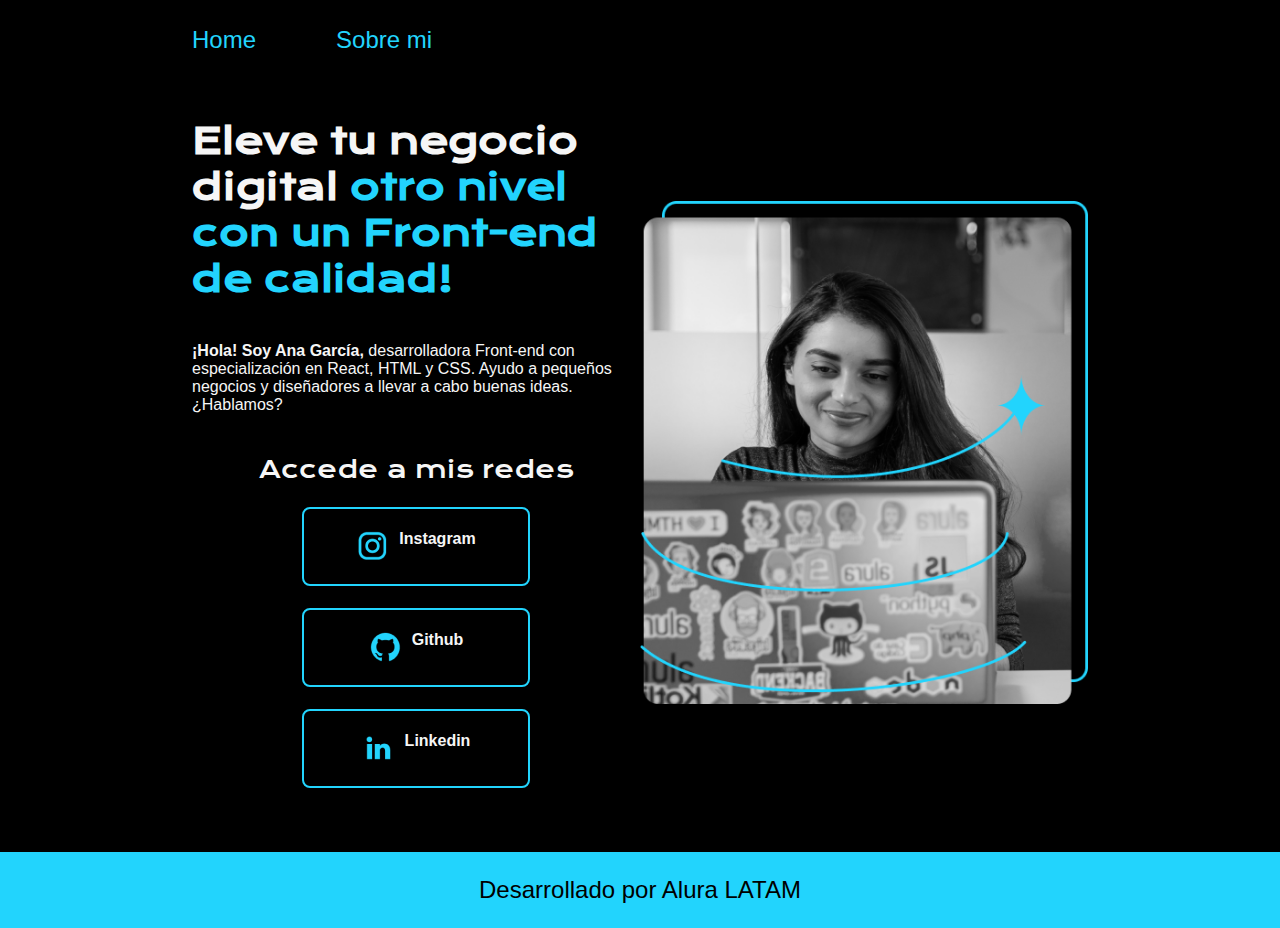
<file: index.html>
<!DOCTYPE html>
<html lang="en">
  <head>
    <meta charset="UTF-8" />
    <meta name="viewport" content="width=device-width, initial-scale=1.0" />
    <title>Portafolio</title>
    <link rel="stylesheet" href="style.css" />
  </head>
  <body>
    <header>
      <nav class="header-menu">
        <a class="header-menu-link" href="index.html">Home</a>
        <a class="header-menu-link" href="about.html">Sobre mi</a>
      </nav>
    </header>
    <main class="presentacion">
      <section class="presentacion-contenido">
        <h1 class="presentacion-contenido-titulo">
          Eleve tu negocio digital
          <strong class="titulo-destaque"
            >otro nivel con un Front-end de calidad!</strong
          >
        </h1>
        <p class="presentacion-contenido-texto">
          <strong>¡Hola! Soy Ana García,</strong> desarrolladora Front-end con
          especialización en React, HTML y CSS. Ayudo a pequeños negocios y
          diseñadores a llevar a cabo buenas ideas. ¿Hablamos?
        </p>
        <!--Comentarios raros jajaaj-->
        <div class="presentacion-enlaces">
          <h2 class="presentacion-enlaces-subtitulo">Accede a mis redes</h2>
          <a class="presentacion-link" href="">
            <img src="./assets/instagram.png" alt="icono instagram" />
            Instagram</a
          >
          <a class="presentacion-link" href="">
            <img src="./assets/github.png" alt="icono github" />
            Github</a
          >
          <a class="presentacion-link" href="">
            <img src="./assets/linkedin.png" alt="icono linkedin" />
            Linkedin</a
          >
        </div>
      </section>
      <img class="presentacion-imagen" src="./assets/Imagem.png" alt="Foto de ana garcia" />
    </main>
    <footer class="footer">
      <p>Desarrollado por Alura LATAM</p>
    </footer>
  </body>
</html>
</file>
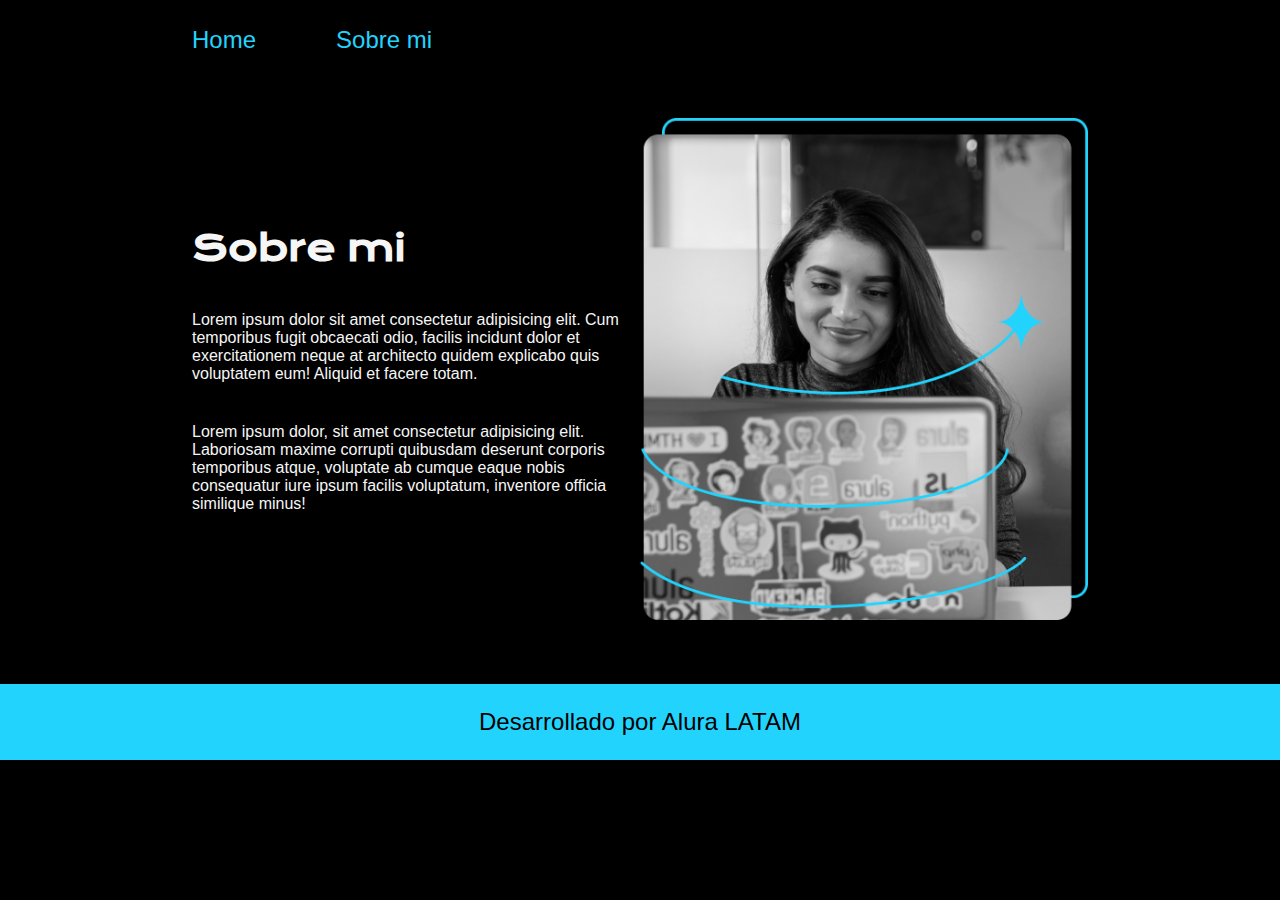
<file: about.html>
<!DOCTYPE html>
<html lang="en">
<head>
    <meta charset="UTF-8">
    <meta name="viewport" content="width=device-width, initial-scale=1.0">
    <title>Sobre mi</title>
    <link rel="stylesheet" href="style.css">
</head>
<body>
    <header>
      <nav class="header-menu">
        <a class="header-menu-link" href="index.html">Home</a>
        <a class="header-menu-link" href="about.html">Sobre mi</a>
      </nav>
    </header>
    <main class="presentacion">
        <section class="presentacion-contenido">
            <h1 class="presentacion-contenido-titulo">Sobre mi</h1>
            <p class="presentacion-contenido-texto">Lorem ipsum dolor sit amet consectetur adipisicing elit. Cum temporibus fugit obcaecati odio, facilis incidunt dolor et exercitationem neque at architecto quidem explicabo quis voluptatem eum! Aliquid et facere totam.</p>
            <p class="presentacion-contenido-texto">Lorem ipsum dolor, sit amet consectetur adipisicing elit. Laboriosam maxime corrupti quibusdam deserunt corporis temporibus atque, voluptate ab cumque eaque nobis consequatur iure ipsum facilis voluptatum, inventore officia similique minus!</p>
        </section>
        <img class="presentacion-imagen" src="./assets/Imagem.png" alt="Foto de ana garcia" />
    </main>
    <footer class="footer">
      <p>Desarrollado por Alura LATAM</p>
    </footer>
</body>
</html>
</file>
<file: style.css>
@import url('https://fonts.googleapis.com/css2?family=Krona+One&family=Montserrat:ital,wght@0,100..900;1,100..900&display=swap');

:root{
    --color-primario: #000;
    --color-secundario: #f6f6f6;
    --color-terciario: #22d4fd;
    --color-hover: #272727;
    --fuente-monserat: 'Monserrat', sans-serif;
    --fuente-krona: 'Krona One', sans-serif;
}
*{
    padding: 0;
    margin: 0;
    
}
body{
    background-color: var(--color-primario);
    color: var(--color-secundario);
    box-sizing: border-box;
}
header{
    padding: 2% 0% 0% 15%;
}
.header-menu{
    display: flex;
    gap: 80px;
}
.header-menu-link{
    font-family: var(--fuente-monserat);
    font-size: 1.5rem;
    font-weight: 400;
    color: var(--color-terciario);
    text-decoration: none;
}

.titulo-destaque{
    color: var(--color-terciario);
}

.presentacion{
     padding: 5% 15%;
    display: flex;
    align-items: center;
    justify-content: space-between;
}
.presentacion-contenido{
    width: 50%;
    display: flex;
    flex-direction: column;
    gap: 40px;
}
.presentacion-contenido-titulo{
    font-size: 2.25rem;
    font-family: var(--fuente-krona);
}
.presentacion-contenido-texto{
    font-family: var(--fuente-monserat);
    font-size: 1rem;
}
.presentacion-enlaces{
    display: flex;
    justify-content: space-between;
    flex-direction: column;
    align-items: center;
    gap: 22px;

}

.presentacion-enlaces-subtitulo{
    font-size: 1.5rem;
    font-weight: 400;
    font-family: var(--fuente-krona);
}
/* k k k*/
.presentacion-link{
    width: 50%;
    text-align: center;
    padding: 21.5px 0;
    border-radius: 8px;
    font-family: var(--fuente-monserat);
    font-weight: 600;
    text-decoration: none;
    color: var(--color-secundario);
    border: 2px solid var(--color-terciario);
    display: flex;
    justify-content: center;
    gap: 10px;
}
.presentacion-link:hover{
    background-color: var(--color-hover);
}
.presentacion-imagen{
    width: 50%;
}
.footer{
    background-color: var(--color-terciario);
    padding: 1.5rem;
    color: var(--color-primario);
    text-align: center;
    font-family: var(--fuente-monserat);
    font-size: 1.5rem;
    font-weight: 400;
}

@media (max-width:1200px){
    .header{
        padding: 10%;
    }
    .header-menu{
        justify-content: center;
    }
    .presentacion{
        flex-direction: column-reverse;
        padding: 5%;
    }
    .presentacion-contenido{
        width: auto;
    }
    .presentacion-imagen{
        width: 90%;
    }

}
</file>
